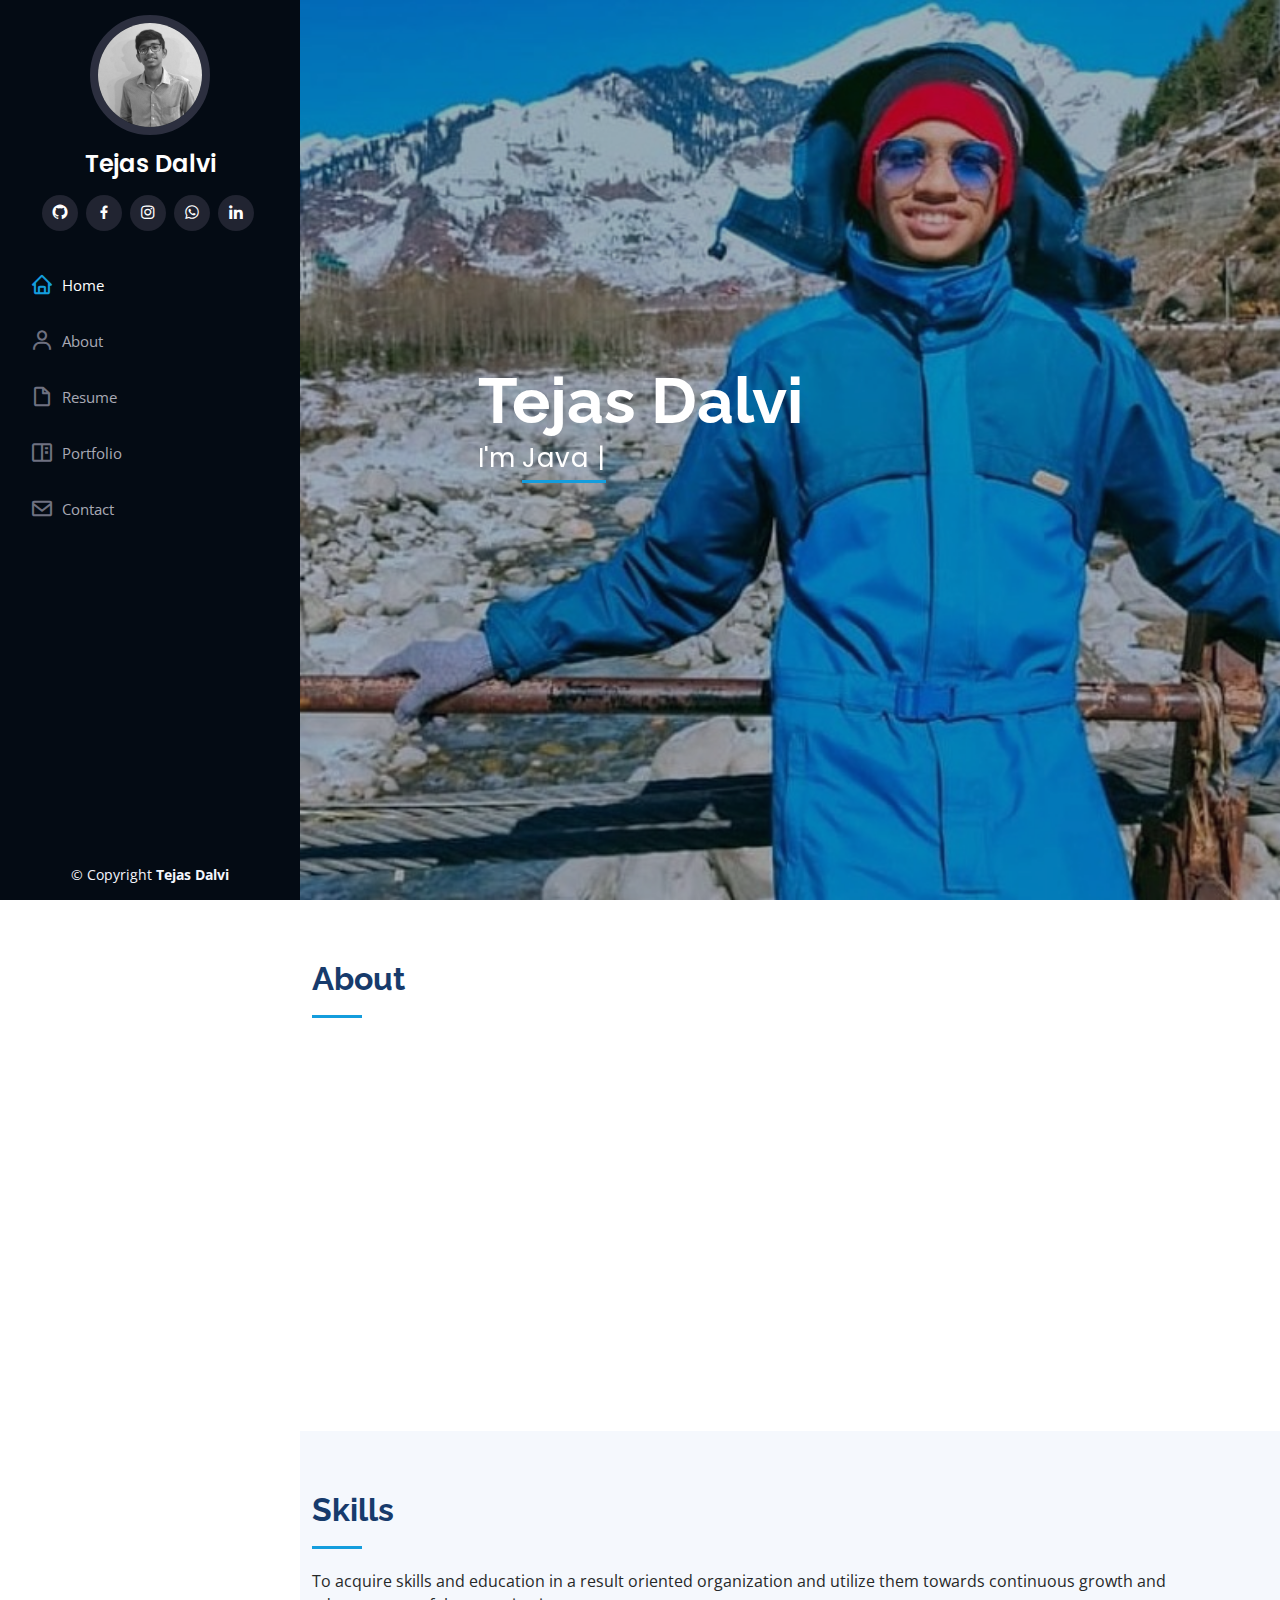
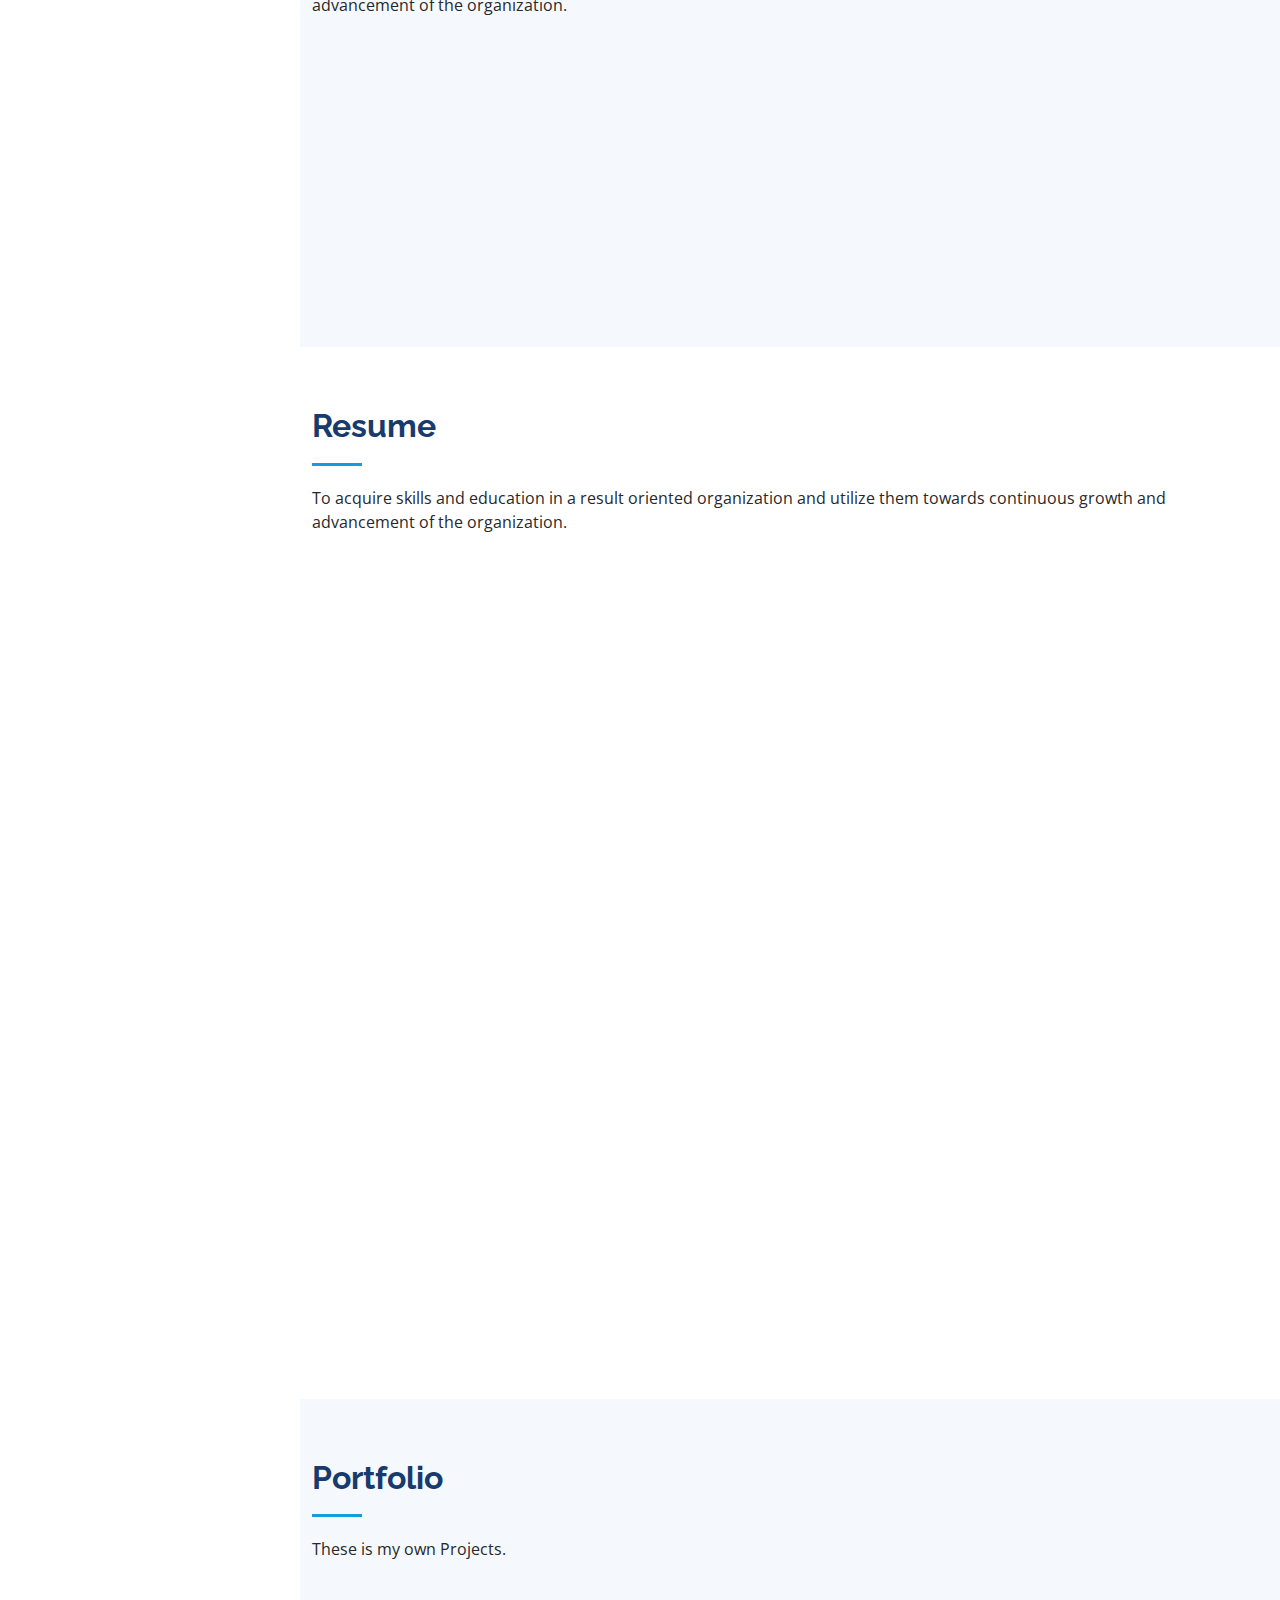
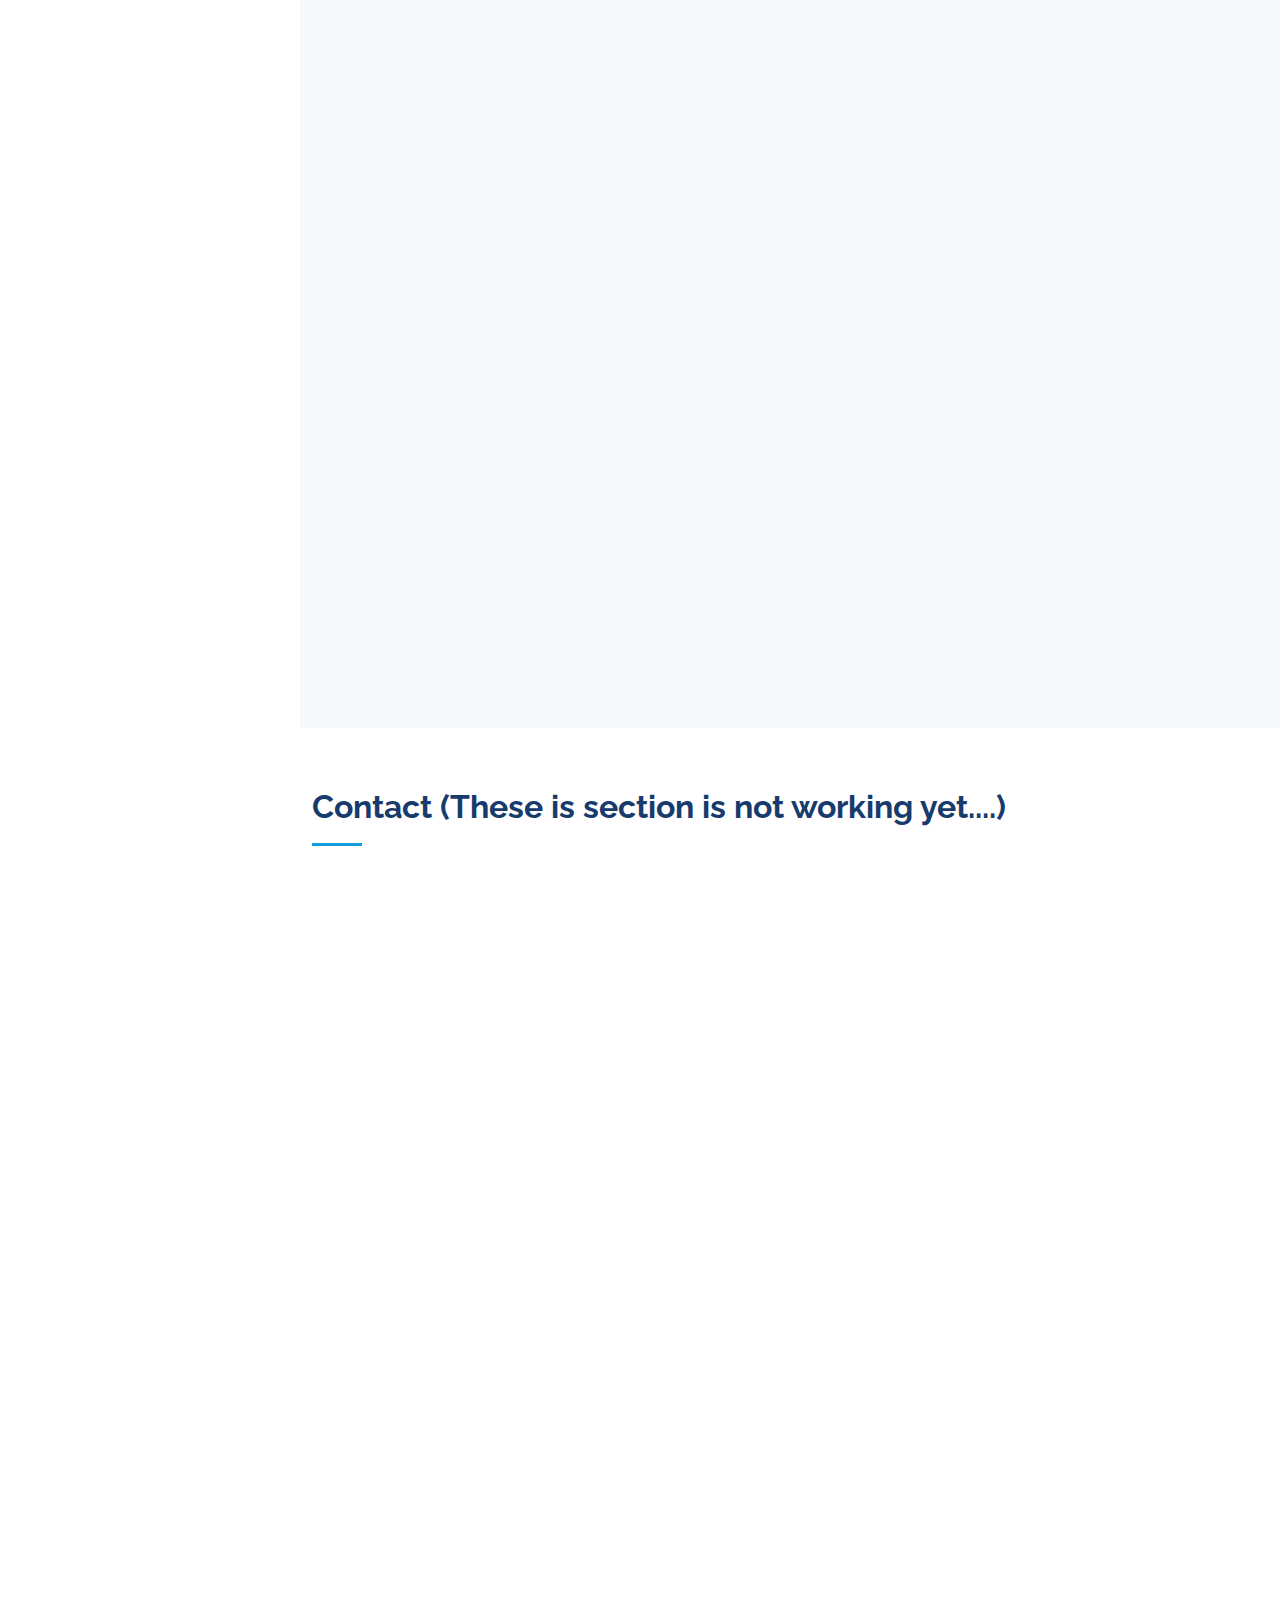
<file: index.html>
<!DOCTYPE html>
<html lang="en">

<head>
  <meta charset="utf-8">
  <meta content="width=device-width, initial-scale=1.0" name="viewport">

  <title>Tejas Dalvi </title>
  <meta content="" name="description">
  <meta content="" name="keywords">

  <!-- Favicons -->
  <link href="assets/img/favicon.png" rel="icon">
  <link href="assets/img/apple-touch-icon.png" rel="apple-touch-icon">

  <!-- Google Fonts -->
  <link href="https://fonts.googleapis.com/css?family=Open+Sans:300,300i,400,400i,600,600i,700,700i|Raleway:300,300i,400,400i,500,500i,600,600i,700,700i|Poppins:300,300i,400,400i,500,500i,600,600i,700,700i" rel="stylesheet">

  <!-- Vendor CSS Files -->
  <link href="assets/vendor/aos/aos.css" rel="stylesheet">
  <link href="assets/vendor/bootstrap/css/bootstrap.min.css" rel="stylesheet">
  <link href="assets/vendor/bootstrap-icons/bootstrap-icons.css" rel="stylesheet">
  <link href="assets/vendor/boxicons/css/boxicons.min.css" rel="stylesheet">
  <link href="assets/vendor/glightbox/css/glightbox.min.css" rel="stylesheet">
  <link href="assets/vendor/swiper/swiper-bundle.min.css" rel="stylesheet">

  <!-- Template Main CSS File -->
  <link href="assets/css/style.css" rel="stylesheet">

  <!-- =======================================================
  * Template Name: iPortfolio - v3.2.0
  * Template URL: https://bootstrapmade.com/iportfolio-bootstrap-portfolio-websites-template/
  * Author: BootstrapMade.com
  * License: https://bootstrapmade.com/license/
  ======================================================== -->
</head>

<body>

  <!-- ======= Mobile nav toggle button ======= -->
  <i class="bi bi-list mobile-nav-toggle d-xl-none"></i>

  <!-- ======= Header ======= -->
  <header id="header">
    <div class="d-flex flex-column">

      <div class="profile">
        <img src="assets/img/profile.jpg" alt="" class="img-fluid rounded-circle">
        <h1 class="text-light"><a href="index.html">Tejas Dalvi</a></h1>
        <div class="social-links mt-3 text-center">
          <a href="https://github.com/25tejas" class="githubr"><i class="bx bxl-github"></i></a>
          <a href="https://www.facebook.com/tejas.dalvi.3154/" target="_blank" class="facebook"><i class="bx bxl-facebook"></i></a>
          <a href="https://www.instagram.com/_tejas_dalvi__/" target="_blank" class="instagram"><i class="bx bxl-instagram"></i></a>
          <a href="https://wa.me/qr/4REV4KYFXTC3L1"  class="whatsapp"><i class="bx bxl-whatsapp"></i></a>
          <a href="https://www.linkedin.com/in/tejas--dalvi/" target="_blank" class="linkedin"><i class="bx bxl-linkedin"></i></a>
        </div>
      </div>

      <nav id="navbar" class="nav-menu navbar">
        <ul>
          <li><a href="#hero" class="nav-link scrollto active"><i class="bx bx-home"></i> <span>Home</span></a></li>
          <li><a href="#about" class="nav-link scrollto"><i class="bx bx-user"></i> <span>About</span></a></li>
          <li><a href="#resume" class="nav-link scrollto"><i class="bx bx-file-blank"></i> <span>Resume</span></a></li>
          <li><a href="#portfolio" class="nav-link scrollto"><i class="bx bx-book-content"></i> <span>Portfolio</span></a></li>
        <!-- <li><a href="#services" class="nav-link scrollto"><i class="bx bx-server"></i> <span>Services</span></a></li>-->
          <li><a href="#contact" class="nav-link scrollto"><i class="bx bx-envelope"></i> <span>Contact</span></a></li>
        </ul>
      </nav><!-- .nav-menu -->
    </div>
  </header><!-- End Header -->

  <!-- ======= Hero Section ======= -->
  <section id="hero" class="d-flex flex-column justify-content-center align-items-center">
    <div class="hero-container" data-aos="fade-in">
      <h1>Tejas Dalvi</h1>
      <p>I'm <span class="typed" data-typed-items=" Java Developer"></span></p>
    </div>
  </section><!-- End Hero -->

  <main id="main">

    <!-- ======= About Section ======= -->
    <section id="about" class="about">
      <div class="container">

        <div class="section-title">
          <h2>About</h2>
          <p></p>
        </div>

        <div class="row">
          <div class="col-lg-4" data-aos="fade-right">
            <img src="assets/img/profile.jpg" class="img-fluid" alt="">
          </div>
          <div class="col-lg-8 pt-4 pt-lg-0 content" data-aos="fade-left">
            <h3> Java Developer.</h3>
            <p class="fst-italic">
              To acquire skills and education in a result oriented organization and utilize them towards continuous growth and advancement of the organization.
            </p>
            <div class="row">
              <div class="col-lg-6">
                <ul>
                  <li><i class="bi bi-chevron-right"></i> <strong>Birthday:</strong> <span>25 Nov 2000</span></li>
                  <li><i class="bi bi-chevron-right"></i> <strong>Website:</strong> <span></span></li>
                  <li><i class="bi bi-chevron-right"></i> <strong>Phone:</strong> <span>+91 8080388053</span></li>
                  <li><i class="bi bi-chevron-right"></i> <strong>City:</strong> <span>Mumbai, India</span></li>
                </ul>
              </div>
              <div class="col-lg-6">
                <ul>
                  <li><i class="bi bi-chevron-right"></i> <strong>Age:</strong> <span>20</span></li>
                  <li><i class="bi bi-chevron-right"></i> <strong>Degree:</strong> <span>B.Sc.I.T</span></li>
                  <li><i class="bi bi-chevron-right"></i> <strong>Email:</strong> <span>25tejasdalvi@gmail.com</span></li>

                </ul>
              </div>
            </div>
            <p>
              <!--content-->
            </p>
          </div>
        </div>

      </div>
    </section><!-- End About Section -->

    <!-- ======= Facts Section ======= 
    <section id="facts" class="facts">
      <div class="container">

        <div class="section-title">
          <h2>Facts</h2>
          <p>Magnam dolores commodi suscipit. Necessitatibus eius consequatur ex aliquid fuga eum quidem. Sit sint consectetur velit. Quisquam quos quisquam cupiditate. Et nemo qui impedit suscipit alias ea. Quia fugiat sit in iste officiis commodi quidem hic quas.</p>
        </div>

        <div class="row no-gutters">

          <div class="col-lg-3 col-md-6 d-md-flex align-items-md-stretch" data-aos="fade-up">
            <div class="count-box">
              <i class="bi bi-emoji-smile"></i>
              <span data-purecounter-start="0" data-purecounter-end="232" data-purecounter-duration="1" class="purecounter"></span>
              <p><strong>Happy Clients</strong> consequuntur quae</p>
            </div>
          </div>

          <div class="col-lg-3 col-md-6 d-md-flex align-items-md-stretch" data-aos="fade-up" data-aos-delay="100">
            <div class="count-box">
              <i class="bi bi-journal-richtext"></i>
              <span data-purecounter-start="0" data-purecounter-end="521" data-purecounter-duration="1" class="purecounter"></span>
              <p><strong>Projects</strong> adipisci atque cum quia aut</p>
            </div>
          </div>

          <div class="col-lg-3 col-md-6 d-md-flex align-items-md-stretch" data-aos="fade-up" data-aos-delay="200">
            <div class="count-box">
              <i class="bi bi-headset"></i>
              <span data-purecounter-start="0" data-purecounter-end="1453" data-purecounter-duration="1" class="purecounter"></span>
              <p><strong>Hours Of Support</strong> aut commodi quaerat</p>
            </div>
          </div>

          <div class="col-lg-3 col-md-6 d-md-flex align-items-md-stretch" data-aos="fade-up" data-aos-delay="300">
            <div class="count-box">
              <i class="bi bi-people"></i>
              <span data-purecounter-start="0" data-purecounter-end="32" data-purecounter-duration="1" class="purecounter"></span>
              <p><strong>Hard Workers</strong> rerum asperiores dolor</p>
            </div>
          </div>

        </div>

      </div>
    </section><!-- End Facts Section -->

    <!-- ======= Skills Section ======= -->
    <section id="skills" class="skills section-bg">
      <div class="container">

        <div class="section-title">
          <h2>Skills</h2>
          <p>To acquire skills and education in a result oriented organization and utilize them towards continuous growth and advancement of the organization.</p>
        </div>

        <div class="row skills-content">

          <div class="col-lg-6" data-aos="fade-up">

            <div class="progress">
              <span class="skill">HTML <i class="val">90%</i></span>
              <div class="progress-bar-wrap">
                <div class="progress-bar" role="progressbar" aria-valuenow="90" aria-valuemin="0" aria-valuemax="100"></div>
              </div>
            </div>

            <div class="progress">
              <span class="skill">CSS <i class="val">60%</i></span>
              <div class="progress-bar-wrap">
                <div class="progress-bar" role="progressbar" aria-valuenow="60" aria-valuemin="0" aria-valuemax="100"></div>
              </div>
            </div>

            <div class="progress">
              <span class="skill">JavaScript <i class="val">60%</i></span>
              <div class="progress-bar-wrap">
                <div class="progress-bar" role="progressbar" aria-valuenow="60" aria-valuemin="0" aria-valuemax="100"></div>
              </div>
            </div>

			<div class="progress">
              <span class="skill">Android <i class="val">50%</i></span>
              <div class="progress-bar-wrap">
                <div class="progress-bar" role="progressbar" aria-valuenow="50" aria-valuemin="0" aria-valuemax="100"></div>
              </div>
            </div>
          </div>

          <div class="col-lg-6" data-aos="fade-up" data-aos-delay="100">

            <div class="progress">
              <span class="skill">Core Java<i class="val">75%</i></span>
              <div class="progress-bar-wrap">
                <div class="progress-bar" role="progressbar" aria-valuenow="75" aria-valuemin="0" aria-valuemax="100"></div>
              </div>
            </div>

            <div class="progress">
              <span class="skill">Advance Java<i class="val">90%</i></span>
              <div class="progress-bar-wrap">
                <div class="progress-bar" role="progressbar" aria-valuenow="90" aria-valuemin="0" aria-valuemax="100"></div>
              </div>
            </div>

            <div class="progress">
              <span class="skill">Spring MVC<i class="val">60%</i></span>
              <div class="progress-bar-wrap">
                <div class="progress-bar" role="progressbar" aria-valuenow="60" aria-valuemin="0" aria-valuemax="100"></div>
              </div>
            </div>

			<div class="progress">
              <span class="skill">Spring Boot <i class="val">65%</i></span>
              <div class="progress-bar-wrap">
                <div class="progress-bar" role="progressbar" aria-valuenow="65" aria-valuemin="0" aria-valuemax="100"></div>
              </div>
            </div>
          </div>

        </div>

      </div>
    </section><!-- End Skills Section -->

    <!-- ======= Resume Section ======= -->
    <section id="resume" class="resume">
      <div class="container">

        <div class="section-title">
          <h2>Resume</h2>
          <p>To acquire skills and education in a result oriented organization and utilize them towards continuous growth and advancement of the organization.</p>
        </div>

        <div class="row">
          <div class="col-lg-6" data-aos="fade-up">
            <h3 class="resume-title">Sumary</h3>
            <div class="resume-item pb-0">
              <h4>Tejas Rajendra Dalvi</h4>
              <p><em></em></p>
              <ul>
                <li>Dahisar(East) Mumbai-400068</li>
                <li>+91 8080388053</li>
                <li>25tejasdalvi@gmail.com</li>
              </ul>
            </div>

            <h3 class="resume-title">Education</h3>
             <div class="resume-item">
              <h4>gNIIT (Software Engineering)</h4>
              <h5>2019 - now</h5>
              <p><em>NIIT (Mumbai-vileparle) - Pursuing</em></p>
              
            </div>
            <div class="resume-item">
              <h4>Bachelor of Science in Information Techonolgy</h4>
              <h5>2018-2021</h5>
              <p><em>Mumbai University,India - pursuing</em></p>
             
            </div>
            <div class="resume-item">
              <h4>Higher Secondary School Certificate (HSC)</h4>
              <h5>2018</h5>
              <p><em>Maharshstra Board - 62.00%</em></p>
             
            </div>
            <div class="resume-item">
              <h4>Secondary School Certificate (SSC)</h4>
              <h5>2016</h5>
              <p><em>Maharshstra Board - 77.00%</em></p>
             
            </div>
           
          </div><!-- 
          <div class="col-lg-6" data-aos="fade-up" data-aos-delay="100">
            <h3 class="resume-title">Professional Experience</h3>
            <div class="resume-item">
              <h4>Senior graphic design specialist</h4>
              <h5>2019 - Present</h5>
              <p><em>Experion, New York, NY </em></p>
              <ul>
                <li>Lead in the design, development, and implementation of the graphic, layout, and production communication materials</li>
                <li>Delegate tasks to the 7 members of the design team and provide counsel on all aspects of the project. </li>
                <li>Supervise the assessment of all graphic materials in order to ensure quality and accuracy of the design</li>
                <li>Oversee the efficient use of production project budgets ranging from $2,000 - $25,000</li>
              </ul>
            </div>
            <div class="resume-item">
              <h4>Graphic design specialist</h4>
              <h5>2017 - 2018</h5>
              <p><em>Stepping Stone Advertising, New York, NY</em></p>
              <ul>
                <li>Developed numerous marketing programs (logos, brochures,infographics, presentations, and advertisements).</li>
                <li>Managed up to 5 projects or tasks at a given time while under pressure</li>
                <li>Recommended and consulted with clients on the most appropriate graphic design</li>
                <li>Created 4+ design presentations and proposals a month for clients and account managers</li>
              </ul>
            </div>
          </div>-->
        </div>

      </div>
    </section><!-- End Resume Section -->

    <!-- ======= Portfolio Section ======= -->
    <section id="portfolio" class="portfolio section-bg">
      <div class="container">

        <div class="section-title">
          <h2>Portfolio</h2>
          <p>These is my own Projects.</p>
        </div>

        <div class="row" data-aos="fade-up">
          <div class="col-lg-12 d-flex justify-content-center">
            <ul id="portfolio-flters">
              <li data-filter="*" class="filter-active">All</li>
              <li data-filter=".filter-app">App</li>
              
              <li data-filter=".filter-web">Web</li>
            </ul>
          </div>
        </div>

        <div class="row portfolio-container" data-aos="fade-up" data-aos-delay="100">

          <div class="col-lg-4 col-md-6 portfolio-item filter-web">
            <div class="portfolio-wrap">
              <img src="assets/img/portfolio/1.png" class="img-fluid" alt="">
              <div class="portfolio-links">
                <a href="assets/img/portfolio/1.png" data-gallery="portfolioGallery" class="portfolio-lightbox" title="App 1"><i class="bx bx-plus"></i></a>
                <a href="portfolio-details.html" title="More Details"><i class="bx bx-link"></i></a>
              </div>
            </div>
          </div>

          <div class="col-lg-4 col-md-6 portfolio-item filter-web">
            <div class="portfolio-wrap">
              <img src="assets/img/portfolio/2.png" class="img-fluid" alt="">
              <div class="portfolio-links">
                <a href="assets/img/portfolio/2.png" data-gallery="portfolioGallery" class="portfolio-lightbox" title="Web 3"><i class="bx bx-plus"></i></a>
                <a href="portfolio-details.html" title="More Details"><i class="bx bx-link"></i></a>
              </div>
            </div>
          </div>

          <div class="col-lg-4 col-md-6 portfolio-item filter-web">
            <div class="portfolio-wrap">
              <img src="assets/img/portfolio/3.png" class="img-fluid" alt="">
              <div class="portfolio-links">
                <a href="assets/img/portfolio/3.png" data-gallery="portfolioGallery" class="portfolio-lightbox" title="App 2"><i class="bx bx-plus"></i></a>
                <a href="portfolio-details.html" title="More Details"><i class="bx bx-link"></i></a>
              </div>
            </div>
          </div>

          <div class="col-lg-4 col-md-6 portfolio-item filter-web">
            <div class="portfolio-wrap">
              <img src="assets/img/portfolio/4.png" class="img-fluid" alt="">
              <div class="portfolio-links">
                <a href="assets/img/portfolio/4.png" data-gallery="portfolioGallery" class="portfolio-lightbox" title="Card 2"><i class="bx bx-plus"></i></a>
                <a href="portfolio-details.html" title="More Details"><i class="bx bx-link"></i></a>
              </div>
            </div>
          </div>

          <div class="col-lg-4 col-md-6 portfolio-item filter-web">
            <div class="portfolio-wrap">
              <img src="assets/img/portfolio/5.png" class="img-fluid" alt="">
              <div class="portfolio-links">
                <a href="assets/img/portfolio/5.png" data-gallery="portfolioGallery" class="portfolio-lightbox" title="Web 2"><i class="bx bx-plus"></i></a>
                <a href="portfolio-details.html" title="More Details"><i class="bx bx-link"></i></a>
              </div>
            </div>
          </div>

          <div class="col-lg-4 col-md-6 portfolio-item filter-web">
            <div class="portfolio-wrap">
              <img src="assets/img/portfolio/6.png" class="img-fluid" alt="">
              <div class="portfolio-links">
                <a href="assets/img/portfolio/6.png" data-gallery="portfolioGallery" class="portfolio-lightbox" title="App 3"><i class="bx bx-plus"></i></a>
                <a href="portfolio-details.html" title="More Details"><i class="bx bx-link"></i></a>
              </div>
            </div>
          </div>

          <div class="col-lg-4 col-md-6 portfolio-item filter-web">
            <div class="portfolio-wrap">
              <img src="assets/img/portfolio/7.png" class="img-fluid" alt="">
              <div class="portfolio-links">
                <a href="assets/img/portfolio/7.png" data-gallery="portfolioGallery" class="portfolio-lightbox" title="Card 1"><i class="bx bx-plus"></i></a>
                <a href="portfolio-details.html" title="More Details"><i class="bx bx-link"></i></a>
              </div>
            </div>
          </div>

          <div class="col-lg-4 col-md-6 portfolio-item filter-web">
            <div class="portfolio-wrap">
              <img src="assets/img/portfolio/8.png" class="img-fluid" alt="">
              <div class="portfolio-links">
                <a href="assets/img/portfolio/8.png" data-gallery="portfolioGallery" class="portfolio-lightbox" title="Card 3"><i class="bx bx-plus"></i></a>
                <a href="portfolio-details.html" title="More Details"><i class="bx bx-link"></i></a>
              </div>
            </div>
          </div>

          <div class="col-lg-4 col-md-6 portfolio-item filter-web">
            <div class="portfolio-wrap">
              <img src="assets/img/portfolio/9.png" class="img-fluid" alt="">
              <div class="portfolio-links">
                <a href="assets/img/portfolio/9.png" data-gallery="portfolioGallery" class="portfolio-lightbox" title="Web 3"><i class="bx bx-plus"></i></a>
                <a href="portfolio-details.html" title="More Details"><i class="bx bx-link"></i></a>
              </div>
            </div>
          </div>

        </div>

      </div>
    </section><!-- End Portfolio Section -->

    <!-- ======= Services Section ======= 
    <section id="services" class="services">
      <div class="container">

        <div class="section-title">
          <h2>Services</h2>
          <p>Magnam dolores commodi suscipit. Necessitatibus eius consequatur ex aliquid fuga eum quidem. Sit sint consectetur velit. Quisquam quos quisquam cupiditate. Et nemo qui impedit suscipit alias ea. Quia fugiat sit in iste officiis commodi quidem hic quas.</p>
        </div>

        <div class="row">
          <div class="col-lg-4 col-md-6 icon-box" data-aos="fade-up">
            <div class="icon"><i class="bi bi-briefcase"></i></div>
            <h4 class="title"><a href="">Lorem Ipsum</a></h4>
            <p class="description">Voluptatum deleniti atque corrupti quos dolores et quas molestias excepturi sint occaecati cupiditate non provident</p>
          </div>
          <div class="col-lg-4 col-md-6 icon-box" data-aos="fade-up" data-aos-delay="100">
            <div class="icon"><i class="bi bi-card-checklist"></i></div>
            <h4 class="title"><a href="">Dolor Sitema</a></h4>
            <p class="description">Minim veniam, quis nostrud exercitation ullamco laboris nisi ut aliquip ex ea commodo consequat tarad limino ata</p>
          </div>
          <div class="col-lg-4 col-md-6 icon-box" data-aos="fade-up" data-aos-delay="200">
            <div class="icon"><i class="bi bi-bar-chart"></i></div>
            <h4 class="title"><a href="">Sed ut perspiciatis</a></h4>
            <p class="description">Duis aute irure dolor in reprehenderit in voluptate velit esse cillum dolore eu fugiat nulla pariatur</p>
          </div>
          <div class="col-lg-4 col-md-6 icon-box" data-aos="fade-up" data-aos-delay="300">
            <div class="icon"><i class="bi bi-binoculars"></i></div>
            <h4 class="title"><a href="">Magni Dolores</a></h4>
            <p class="description">Excepteur sint occaecat cupidatat non proident, sunt in culpa qui officia deserunt mollit anim id est laborum</p>
          </div>
          <div class="col-lg-4 col-md-6 icon-box" data-aos="fade-up" data-aos-delay="400">
            <div class="icon"><i class="bi bi-brightness-high"></i></div>
            <h4 class="title"><a href="">Nemo Enim</a></h4>
            <p class="description">At vero eos et accusamus et iusto odio dignissimos ducimus qui blanditiis praesentium voluptatum deleniti atque</p>
          </div>
          <div class="col-lg-4 col-md-6 icon-box" data-aos="fade-up" data-aos-delay="500">
            <div class="icon"><i class="bi bi-calendar4-week"></i></div>
            <h4 class="title"><a href="">Eiusmod Tempor</a></h4>
            <p class="description">Et harum quidem rerum facilis est et expedita distinctio. Nam libero tempore, cum soluta nobis est eligendi</p>
          </div>
        </div>

      </div>
    </section><!-- End Services Section -->

    <!-- ======= Testimonials Section ======= 
    <section id="testimonials" class="testimonials section-bg">
      <div class="container">

        <div class="section-title">
          <h2>Testimonials</h2>
          <p>Magnam dolores commodi suscipit. Necessitatibus eius consequatur ex aliquid fuga eum quidem. Sit sint consectetur velit. Quisquam quos quisquam cupiditate. Et nemo qui impedit suscipit alias ea. Quia fugiat sit in iste officiis commodi quidem hic quas.</p>
        </div>

        <div class="testimonials-slider swiper-container" data-aos="fade-up" data-aos-delay="100">
          <div class="swiper-wrapper">

            <div class="swiper-slide">
              <div class="testimonial-item" data-aos="fade-up">
                <p>
                  <i class="bx bxs-quote-alt-left quote-icon-left"></i>
                  Proin iaculis purus consequat sem cure digni ssim donec porttitora entum suscipit rhoncus. Accusantium quam, ultricies eget id, aliquam eget nibh et. Maecen aliquam, risus at semper.
                  <i class="bx bxs-quote-alt-right quote-icon-right"></i>
                </p>
                <img src="assets/img/testimonials/testimonials-1.jpg" class="testimonial-img" alt="">
                <h3>Saul Goodman</h3>
                <h4>Ceo &amp; Founder</h4>
              </div>
            </div>

            <div class="swiper-slide">
              <div class="testimonial-item" data-aos="fade-up" data-aos-delay="100">
                <p>
                  <i class="bx bxs-quote-alt-left quote-icon-left"></i>
                  Export tempor illum tamen malis malis eram quae irure esse labore quem cillum quid cillum eram malis quorum velit fore eram velit sunt aliqua noster fugiat irure amet legam anim culpa.
                  <i class="bx bxs-quote-alt-right quote-icon-right"></i>
                </p>
                <img src="assets/img/testimonials/testimonials-2.jpg" class="testimonial-img" alt="">
                <h3>Sara Wilsson</h3>
                <h4>Designer</h4>
              </div>
            </div>

            <div class="swiper-slide">
              <div class="testimonial-item" data-aos="fade-up" data-aos-delay="200">
                <p>
                  <i class="bx bxs-quote-alt-left quote-icon-left"></i>
                  Enim nisi quem export duis labore cillum quae magna enim sint quorum nulla quem veniam duis minim tempor labore quem eram duis noster aute amet eram fore quis sint minim.
                  <i class="bx bxs-quote-alt-right quote-icon-right"></i>
                </p>
                <img src="assets/img/testimonials/testimonials-3.jpg" class="testimonial-img" alt="">
                <h3>Jena Karlis</h3>
                <h4>Store Owner</h4>
              </div>
            </div>

            <div class="swiper-slide">
              <div class="testimonial-item" data-aos="fade-up" data-aos-delay="300">
                <p>
                  <i class="bx bxs-quote-alt-left quote-icon-left"></i>
                  Fugiat enim eram quae cillum dolore dolor amet nulla culpa multos export minim fugiat minim velit minim dolor enim duis veniam ipsum anim magna sunt elit fore quem dolore labore illum veniam.
                  <i class="bx bxs-quote-alt-right quote-icon-right"></i>
                </p>
                <img src="assets/img/testimonials/testimonials-4.jpg" class="testimonial-img" alt="">
                <h3>Matt Brandon</h3>
                <h4>Freelancer</h4>
              </div>
            </div>

            <div class="swiper-slide">
              <div class="testimonial-item" data-aos="fade-up" data-aos-delay="400">
                <p>
                  <i class="bx bxs-quote-alt-left quote-icon-left"></i>
                  Quis quorum aliqua sint quem legam fore sunt eram irure aliqua veniam tempor noster veniam enim culpa labore duis sunt culpa nulla illum cillum fugiat legam esse veniam culpa fore nisi cillum quid.
                  <i class="bx bxs-quote-alt-right quote-icon-right"></i>
                </p>
                <img src="assets/img/testimonials/testimonials-5.jpg" class="testimonial-img" alt="">
                <h3>John Larson</h3>
                <h4>Entrepreneur</h4>
              </div>
            </div>-->

          </div>
          <div class="swiper-pagination"></div>
        </div>

      </div>
    </section><!-- End Testimonials Section -->

    <!-- ======= Contact Section ======= -->
    <section id="contact" class="contact">
      <div class="container">

        <div class="section-title">
          <h2>Contact (These is section is not working yet....)</h2>
         
        </div>

        <div class="row" data-aos="fade-in">

          <div class="col-lg-5 d-flex align-items-stretch">
            <div class="info">
              <div class="address">
                <i class="bi bi-geo-alt"></i>
                <h4>Location:</h4>
                <p>Dahisar(East) Mumbai-400068</p>
              </div>

              <div class="email">
                <i class="bi bi-envelope"></i>
                <h4>Email:</h4>
                <p>25tejasdalvi@gmail.com</p>
              </div>

              <div class="phone">
                <i class="bi bi-phone"></i>
                <h4>Call:</h4>
                <p>+91 8080388053</p>
              </div>

              <iframe src="https://www.google.com/maps/embed?pb=!1m14!1m8!1m3!1d12097.433213460943!2d-74.0062269!3d40.7101282!3m2!1i1024!2i768!4f13.1!3m3!1m2!1s0x0%3A0xb89d1fe6bc499443!2sDowntown+Conference+Center!5e0!3m2!1smk!2sbg!4v1539943755621" frameborder="0" style="border:0; width: 100%; height: 290px;" allowfullscreen></iframe>
            </div>

          </div>

          <div class="col-lg-7 mt-5 mt-lg-0 d-flex align-items-stretch">
            <form action="forms/contact.php" method="post" role="form" class="php-email-form">
              <div class="row">
                <div class="form-group col-md-6">
                  <label for="name">Your Name</label>
                  <input type="text" name="name" class="form-control" id="name" required>
                </div>
                <div class="form-group col-md-6">
                  <label for="name">Your Email</label>
                  <input type="email" class="form-control" name="email" id="email" required>
                </div>
              </div>
              <div class="form-group">
                <label for="name">Subject</label>
                <input type="text" class="form-control" name="subject" id="subject" required>
              </div>
              <div class="form-group">
                <label for="name">Message</label>
                <textarea class="form-control" name="message" rows="10" required></textarea>
              </div>
              <div class="my-3">
                <div class="loading">Loading</div>
                <div class="error-message"></div>
                <div class="sent-message">Your message has been sent. Thank you!</div>
              </div>
              <div class="text-center"><button type="submit">Send Message</button></div>
            </form>
          </div>

        </div>

      </div>
    </section><!-- End Contact Section -->

  </main><!-- End #main -->

  <!-- ======= Footer ======= -->
  <footer id="footer">
    <div class="container">
      <div class="copyright">
        &copy; Copyright <strong><span>Tejas Dalvi</span></strong>
      </div>
     
    </div>
  </footer><!-- End  Footer -->

  <a href="#" class="back-to-top d-flex align-items-center justify-content-center"><i class="bi bi-arrow-up-short"></i></a>

  <!-- Vendor JS Files -->
  <script src="assets/vendor/aos/aos.js"></script>
  <script src="assets/vendor/bootstrap/js/bootstrap.bundle.min.js"></script>
  <script src="assets/vendor/glightbox/js/glightbox.min.js"></script>
  <script src="assets/vendor/isotope-layout/isotope.pkgd.min.js"></script>
  <script src="assets/vendor/php-email-form/validate.js"></script>
  <script src="assets/vendor/purecounter/purecounter.js"></script>
  <script src="assets/vendor/swiper/swiper-bundle.min.js"></script>
  <script src="assets/vendor/typed.js/typed.min.js"></script>
  <script src="assets/vendor/waypoints/noframework.waypoints.js"></script>

  <!-- Template Main JS File -->
  <script src="assets/js/main.js"></script>

</body>

</html>
</file>
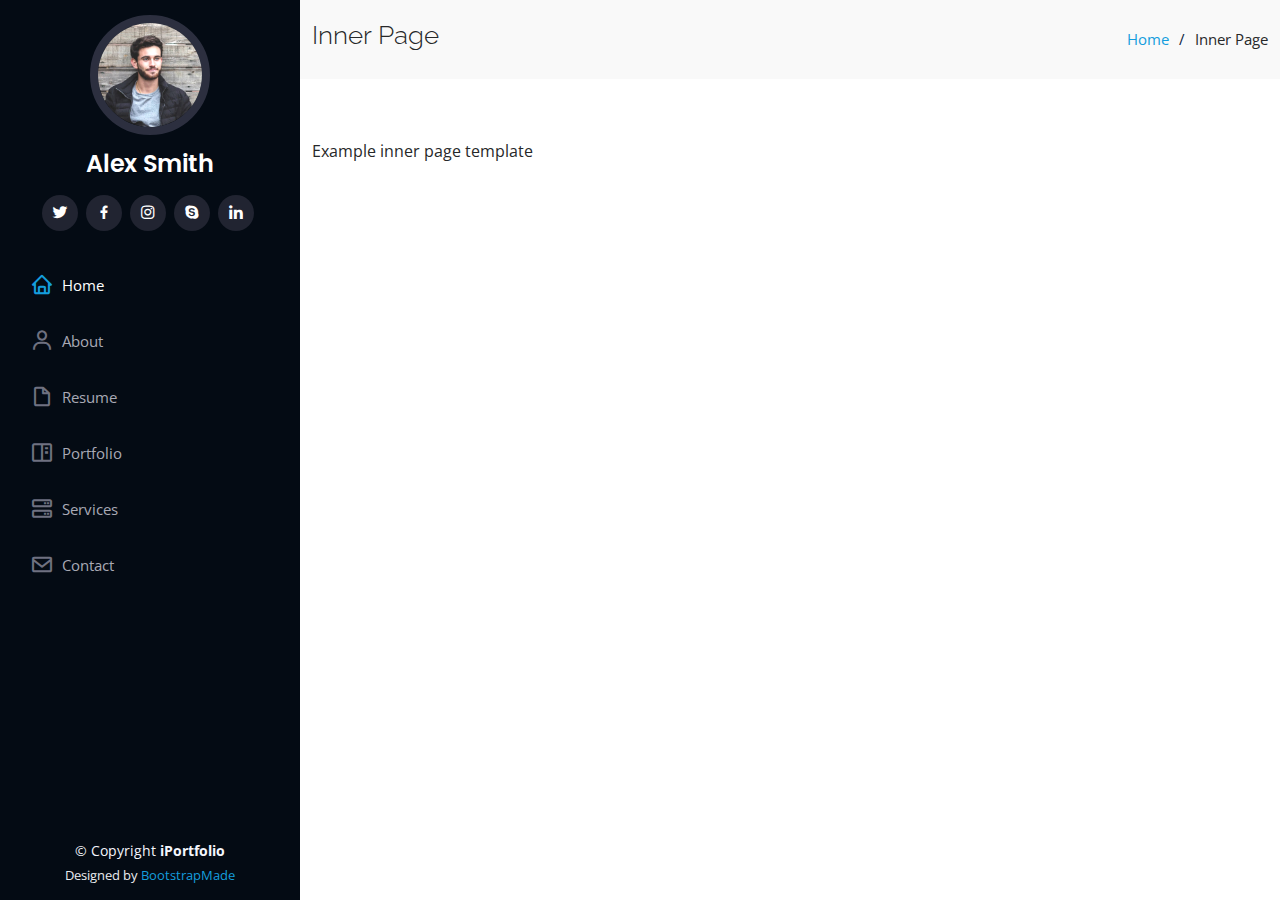
<file: inner-page.html>
<!DOCTYPE html>
<html lang="en">

<head>
  <meta charset="utf-8">
  <meta content="width=device-width, initial-scale=1.0" name="viewport">

  <title>Inner Page - iPortfolio Bootstrap Template</title>
  <meta content="" name="description">
  <meta content="" name="keywords">

  <!-- Favicons -->
  <link href="assets/img/favicon.png" rel="icon">
  <link href="assets/img/apple-touch-icon.png" rel="apple-touch-icon">

  <!-- Google Fonts -->
  <link href="https://fonts.googleapis.com/css?family=Open+Sans:300,300i,400,400i,600,600i,700,700i|Raleway:300,300i,400,400i,500,500i,600,600i,700,700i|Poppins:300,300i,400,400i,500,500i,600,600i,700,700i" rel="stylesheet">

  <!-- Vendor CSS Files -->
  <link href="assets/vendor/aos/aos.css" rel="stylesheet">
  <link href="assets/vendor/bootstrap/css/bootstrap.min.css" rel="stylesheet">
  <link href="assets/vendor/bootstrap-icons/bootstrap-icons.css" rel="stylesheet">
  <link href="assets/vendor/boxicons/css/boxicons.min.css" rel="stylesheet">
  <link href="assets/vendor/glightbox/css/glightbox.min.css" rel="stylesheet">
  <link href="assets/vendor/swiper/swiper-bundle.min.css" rel="stylesheet">

  <!-- Template Main CSS File -->
  <link href="assets/css/style.css" rel="stylesheet">

  <!-- =======================================================
  * Template Name: iPortfolio - v3.2.0
  * Template URL: https://bootstrapmade.com/iportfolio-bootstrap-portfolio-websites-template/
  * Author: BootstrapMade.com
  * License: https://bootstrapmade.com/license/
  ======================================================== -->
</head>

<body>

  <!-- ======= Mobile nav toggle button ======= -->
  <i class="bi bi-list mobile-nav-toggle d-xl-none"></i>

  <!-- ======= Header ======= -->
  <header id="header">
    <div class="d-flex flex-column">

      <div class="profile">
        <img src="assets/img/profile-img.jpg" alt="" class="img-fluid rounded-circle">
        <h1 class="text-light"><a href="index.html">Alex Smith</a></h1>
        <div class="social-links mt-3 text-center">
          <a href="#" class="twitter"><i class="bx bxl-twitter"></i></a>
          <a href="#" class="facebook"><i class="bx bxl-facebook"></i></a>
          <a href="#" class="instagram"><i class="bx bxl-instagram"></i></a>
          <a href="#" class="google-plus"><i class="bx bxl-skype"></i></a>
          <a href="#" class="linkedin"><i class="bx bxl-linkedin"></i></a>
        </div>
      </div>

      <nav id="navbar" class="nav-menu navbar">
        <ul>
          <li><a href="#hero" class="nav-link scrollto active"><i class="bx bx-home"></i> <span>Home</span></a></li>
          <li><a href="#about" class="nav-link scrollto"><i class="bx bx-user"></i> <span>About</span></a></li>
          <li><a href="#resume" class="nav-link scrollto"><i class="bx bx-file-blank"></i> <span>Resume</span></a></li>
          <li><a href="#portfolio" class="nav-link scrollto"><i class="bx bx-book-content"></i> <span>Portfolio</span></a></li>
          <li><a href="#services" class="nav-link scrollto"><i class="bx bx-server"></i> <span>Services</span></a></li>
          <li><a href="#contact" class="nav-link scrollto"><i class="bx bx-envelope"></i> <span>Contact</span></a></li>
        </ul>
      </nav><!-- .nav-menu -->
    </div>
  </header><!-- End Header -->

  <main id="main">

    <!-- ======= Breadcrumbs ======= -->
    <section class="breadcrumbs">
      <div class="container">

        <div class="d-flex justify-content-between align-items-center">
          <h2>Inner Page</h2>
          <ol>
            <li><a href="index.html">Home</a></li>
            <li>Inner Page</li>
          </ol>
        </div>

      </div>
    </section><!-- End Breadcrumbs -->

    <section class="inner-page">
      <div class="container">
        <p>
          Example inner page template
        </p>
      </div>
    </section>

  </main><!-- End #main -->

  <!-- ======= Footer ======= -->
  <footer id="footer">
    <div class="container">
      <div class="copyright">
        &copy; Copyright <strong><span>iPortfolio</span></strong>
      </div>
      <div class="credits">
        <!-- All the links in the footer should remain intact. -->
        <!-- You can delete the links only if you purchased the pro version. -->
        <!-- Licensing information: https://bootstrapmade.com/license/ -->
        <!-- Purchase the pro version with working PHP/AJAX contact form: https://bootstrapmade.com/iportfolio-bootstrap-portfolio-websites-template/ -->
        Designed by <a href="https://bootstrapmade.com/">BootstrapMade</a>
      </div>
    </div>
  </footer><!-- End  Footer -->

  <a href="#" class="back-to-top d-flex align-items-center justify-content-center"><i class="bi bi-arrow-up-short"></i></a>

  <!-- Vendor JS Files -->
  <script src="assets/vendor/aos/aos.js"></script>
  <script src="assets/vendor/bootstrap/js/bootstrap.bundle.min.js"></script>
  <script src="assets/vendor/glightbox/js/glightbox.min.js"></script>
  <script src="assets/vendor/isotope-layout/isotope.pkgd.min.js"></script>
  <script src="assets/vendor/php-email-form/validate.js"></script>
  <script src="assets/vendor/purecounter/purecounter.js"></script>
  <script src="assets/vendor/swiper/swiper-bundle.min.js"></script>
  <script src="assets/vendor/typed.js/typed.min.js"></script>
  <script src="assets/vendor/waypoints/noframework.waypoints.js"></script>

  <!-- Template Main JS File -->
  <script src="assets/js/main.js"></script>

</body>

</html>
</file>
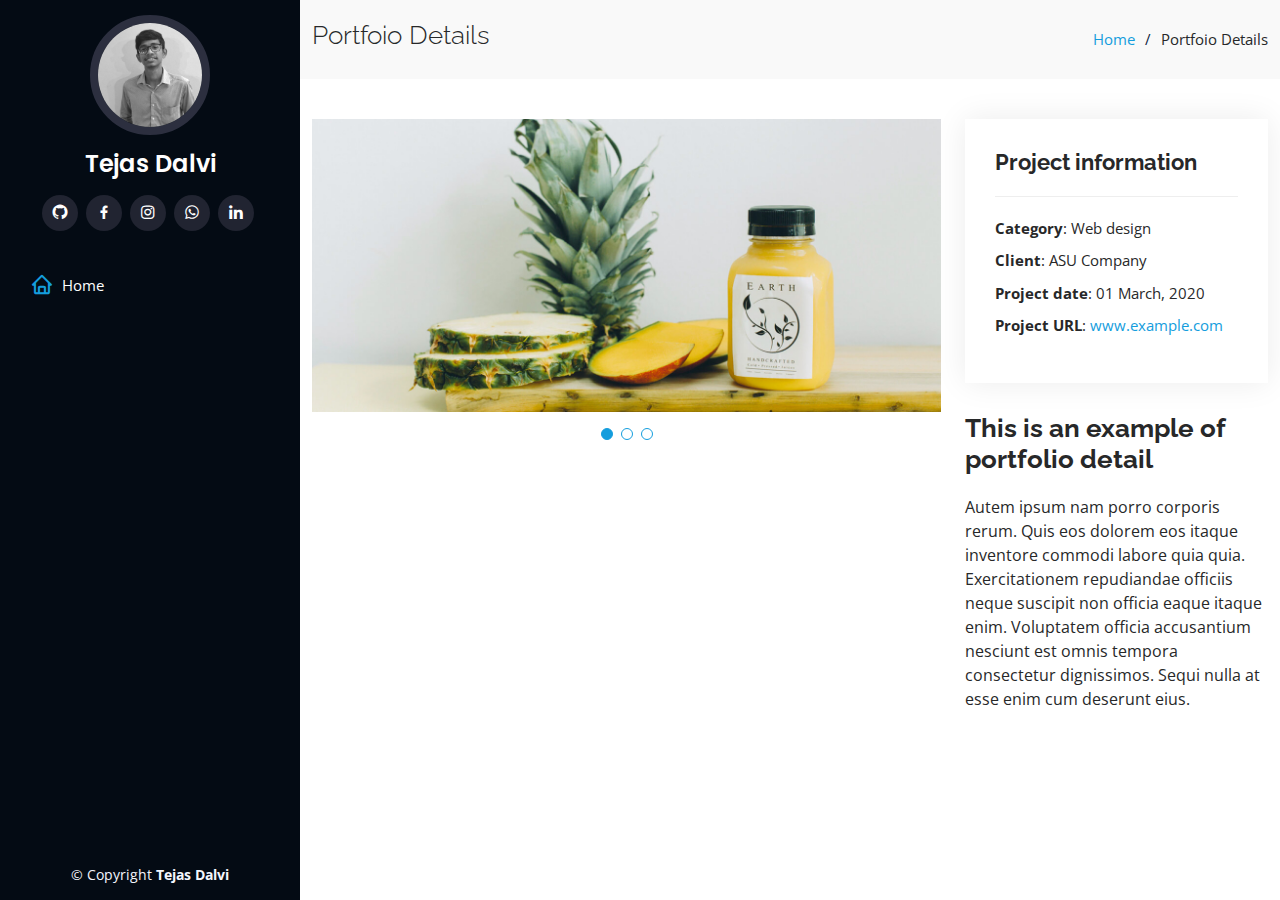
<file: portfolio-details.html>
<!DOCTYPE html>
<html lang="en">

<head>
  <meta charset="utf-8">
  <meta content="width=device-width, initial-scale=1.0" name="viewport">

  <title>Portfolio Details - iPortfolio Bootstrap Template</title>
  <meta content="" name="description">
  <meta content="" name="keywords">

  <!-- Favicons -->
  <link href="assets/img/favicon.png" rel="icon">
  <link href="assets/img/apple-touch-icon.png" rel="apple-touch-icon">

  <!-- Google Fonts -->
  <link href="https://fonts.googleapis.com/css?family=Open+Sans:300,300i,400,400i,600,600i,700,700i|Raleway:300,300i,400,400i,500,500i,600,600i,700,700i|Poppins:300,300i,400,400i,500,500i,600,600i,700,700i" rel="stylesheet">

  <!-- Vendor CSS Files -->
  <link href="assets/vendor/aos/aos.css" rel="stylesheet">
  <link href="assets/vendor/bootstrap/css/bootstrap.min.css" rel="stylesheet">
  <link href="assets/vendor/bootstrap-icons/bootstrap-icons.css" rel="stylesheet">
  <link href="assets/vendor/boxicons/css/boxicons.min.css" rel="stylesheet">
  <link href="assets/vendor/glightbox/css/glightbox.min.css" rel="stylesheet">
  <link href="assets/vendor/swiper/swiper-bundle.min.css" rel="stylesheet">

  <!-- Template Main CSS File -->
  <link href="assets/css/style.css" rel="stylesheet">

  <!-- =======================================================
  * Template Name: iPortfolio - v3.2.0
  * Template URL: https://bootstrapmade.com/iportfolio-bootstrap-portfolio-websites-template/
  * Author: BootstrapMade.com
  * License: https://bootstrapmade.com/license/
  ======================================================== -->
</head>

<body>

  <!-- ======= Mobile nav toggle button ======= -->
  <i class="bi bi-list mobile-nav-toggle d-xl-none"></i>

  <!-- ======= Header ======= -->
  <header id="header">
    <div class="d-flex flex-column">

      <div class="profile">
        <img src="assets/img/profile.jpg" alt="" class="img-fluid rounded-circle">
        <h1 class="text-light"><a href="index.html">Tejas Dalvi</a></h1>
        <div class="social-links mt-3 text-center">
          <a href="https://github.com/25tejas" class="githubr"><i class="bx bxl-github"></i></a>
          <a href="https://www.facebook.com/tejas.dalvi.3154/" target="_blank" class="facebook"><i class="bx bxl-facebook"></i></a>
          <a href="https://www.instagram.com/_tejas_dalvi__/" target="_blank" class="instagram"><i class="bx bxl-instagram"></i></a>
          <a href="https://wa.me/qr/4REV4KYFXTC3L1"  class="whatsapp"><i class="bx bxl-whatsapp"></i></a>
          <a href="https://www.linkedin.com/in/tejas--dalvi/" target="_blank" class="linkedin"><i class="bx bxl-linkedin"></i></a>
        </div>
      </div>

      <nav id="navbar" class="nav-menu navbar">
        <ul>
          <li><a href="index.html" class="nav-link scrollto active"><i class="bx bx-home"></i> <span>Home</span></a></li>
          
        </ul>
      </nav><!-- .nav-menu -->
    </div>
  </header><!-- End Header -->

  <main id="main">

    <!-- ======= Breadcrumbs ======= -->
    <section id="breadcrumbs" class="breadcrumbs">
      <div class="container">

        <div class="d-flex justify-content-between align-items-center">
          <h2>Portfoio Details</h2>
          <ol>
            <li><a href="index.html">Home</a></li>
            <li>Portfoio Details</li>
          </ol>
        </div>

      </div>
    </section><!-- End Breadcrumbs -->

    <!-- ======= Portfolio Details Section ======= -->
    <section id="portfolio-details" class="portfolio-details">
      <div class="container">

        <div class="row gy-4">

          <div class="col-lg-8">
            <div class="portfolio-details-slider swiper-container">
              <div class="swiper-wrapper align-items-center">

                <div class="swiper-slide">
                  <img src="assets/img/portfolio/portfolio-details-1.jpg" alt="">
                </div>

                <div class="swiper-slide">
                  <img src="assets/img/portfolio/portfolio-details-2.jpg" alt="">
                </div>

                <div class="swiper-slide">
                  <img src="assets/img/portfolio/portfolio-details-3.jpg" alt="">
                </div>

              </div>
              <div class="swiper-pagination"></div>
            </div>
          </div>

          <div class="col-lg-4">
            <div class="portfolio-info">
              <h3>Project information</h3>
              <ul>
                <li><strong>Category</strong>: Web design</li>
                <li><strong>Client</strong>: ASU Company</li>
                <li><strong>Project date</strong>: 01 March, 2020</li>
                <li><strong>Project URL</strong>: <a href="#">www.example.com</a></li>
              </ul>
            </div>
            <div class="portfolio-description">
              <h2>This is an example of portfolio detail</h2>
              <p>
                Autem ipsum nam porro corporis rerum. Quis eos dolorem eos itaque inventore commodi labore quia quia. Exercitationem repudiandae officiis neque suscipit non officia eaque itaque enim. Voluptatem officia accusantium nesciunt est omnis tempora consectetur dignissimos. Sequi nulla at esse enim cum deserunt eius.
              </p>
            </div>
          </div>

        </div>

      </div>
    </section><!-- End Portfolio Details Section -->

  </main><!-- End #main -->

  <!-- ======= Footer ======= -->
  <footer id="footer">
    <div class="container">
      <div class="copyright">
        &copy; Copyright <strong><span>Tejas Dalvi</span></strong>
      </div>
      
    </div>
  </footer><!-- End  Footer -->

  <a href="#" class="back-to-top d-flex align-items-center justify-content-center"><i class="bi bi-arrow-up-short"></i></a>

  <!-- Vendor JS Files -->
  <script src="assets/vendor/aos/aos.js"></script>
  <script src="assets/vendor/bootstrap/js/bootstrap.bundle.min.js"></script>
  <script src="assets/vendor/glightbox/js/glightbox.min.js"></script>
  <script src="assets/vendor/isotope-layout/isotope.pkgd.min.js"></script>
  <script src="assets/vendor/php-email-form/validate.js"></script>
  <script src="assets/vendor/purecounter/purecounter.js"></script>
  <script src="assets/vendor/swiper/swiper-bundle.min.js"></script>
  <script src="assets/vendor/typed.js/typed.min.js"></script>
  <script src="assets/vendor/waypoints/noframework.waypoints.js"></script>

  <!-- Template Main JS File -->
  <script src="assets/js/main.js"></script>

</body>

</html>
</file>
<file: assets/css/style.css>
/**
* Template Name: iPortfolio - v3.2.0
* Template URL: https://bootstrapmade.com/iportfolio-bootstrap-portfolio-websites-template/
* Author: BootstrapMade.com
* License: https://bootstrapmade.com/license/
*/

/*--------------------------------------------------------------
# General
--------------------------------------------------------------*/
body {
  font-family: "Open Sans", sans-serif;
  color: #272829;
}

a {
  color: #149ddd;
  text-decoration: none;
}

a:hover {
  color: #37b3ed;
  text-decoration: none;
}

h1, h2, h3, h4, h5, h6 {
  font-family: "Raleway", sans-serif;
}

/*--------------------------------------------------------------
# Back to top button
--------------------------------------------------------------*/
.back-to-top {
  position: fixed;
  visibility: hidden;
  opacity: 0;
  right: 15px;
  bottom: 15px;
  z-index: 996;
  background: #149ddd;
  width: 40px;
  height: 40px;
  border-radius: 50px;
  transition: all 0.4s;
}

.back-to-top i {
  font-size: 28px;
  color: #fff;
  line-height: 0;
}

.back-to-top:hover {
  background: #2eafec;
  color: #fff;
}

.back-to-top.active {
  visibility: visible;
  opacity: 1;
}

/*--------------------------------------------------------------
# Header
--------------------------------------------------------------*/
#header {
  position: fixed;
  top: 0;
  left: 0;
  bottom: 0;
  width: 300px;
  transition: all ease-in-out 0.5s;
  z-index: 9997;
  transition: all 0.5s;
  padding: 0 15px;
  background: #040b14;
  overflow-y: auto;
}

#header .profile img {
  margin: 15px auto;
  display: block;
  width: 120px;
  border: 8px solid #2c2f3f;
}

#header .profile h1 {
  font-size: 24px;
  margin: 0;
  padding: 0;
  font-weight: 600;
  -moz-text-align-last: center;
  text-align-last: center;
  font-family: "Poppins", sans-serif;
}

#header .profile h1 a, #header .profile h1 a:hover {
  color: #fff;
  text-decoration: none;
}

#header .profile .social-links a {
  font-size: 18px;
  display: inline-block;
  background: #212431;
  color: #fff;
  line-height: 1;
  padding: 8px 0;
  margin-right: 4px;
  border-radius: 50%;
  text-align: center;
  width: 36px;
  height: 36px;
  transition: 0.3s;
}

#header .profile .social-links a:hover {
  background: #149ddd;
  color: #fff;
  text-decoration: none;
}

#main {
  margin-left: 300px;
}

@media (max-width: 1199px) {
  #header {
    left: -300px;
  }
  #main {
    margin-left: 0;
  }
}

/*--------------------------------------------------------------
# Navigation Menu
--------------------------------------------------------------*/
/* Desktop Navigation */
.nav-menu {
  padding: 30px 0 0 0;
}

.nav-menu * {
  margin: 0;
  padding: 0;
  list-style: none;
}

.nav-menu > ul > li {
  position: relative;
  white-space: nowrap;
}

.nav-menu a {
  display: flex;
  align-items: center;
  color: #a8a9b4;
  padding: 12px 15px;
  margin-bottom: 8px;
  transition: 0.3s;
  font-size: 15px;
}

.nav-menu a i {
  font-size: 24px;
  padding-right: 8px;
  color: #6f7180;
}

.nav-menu a:hover, .nav-menu .active, .nav-menu li:hover > a {
  text-decoration: none;
  color: #fff;
}

.nav-menu a:hover i, .nav-menu .active i, .nav-menu li:hover > a i {
  color: #149ddd;
}

/* Mobile Navigation */
.mobile-nav-toggle {
  position: fixed;
  right: 15px;
  top: 15px;
  z-index: 9998;
  border: 0;
  font-size: 24px;
  transition: all 0.4s;
  outline: none !important;
  background-color: #149ddd;
  color: #fff;
  width: 40px;
  height: 40px;
  display: inline-flex;
  align-items: center;
  justify-content: center;
  line-height: 0;
  border-radius: 50px;
  cursor: pointer;
}

.mobile-nav-active {
  overflow: hidden;
}

.mobile-nav-active #header {
  left: 0;
}

/*--------------------------------------------------------------
# Hero Section
--------------------------------------------------------------*/
#hero {
  width: 100%;
  height: 100vh;
  background: url("../img/bg2.jpg") top center;
  background-size: cover;
}

#hero:before {
  content: "";
  background: rgba(5, 13, 24, 0.3);
  position: absolute;
  bottom: 0;
  top: 0;
  left: 0;
  right: 0;
  z-index: 1;
}

#hero .hero-container {
  position: relative;
  z-index: 2;
  min-width: 300px;
}

#hero h1 {
  margin: 0 0 10px 0;
  font-size: 64px;
  font-weight: 700;
  line-height: 56px;
  color: #fff;
}

#hero p {
  color: #fff;
  margin-bottom: 50px;
  font-size: 26px;
  font-family: "Poppins", sans-serif;
}

#hero p span {
  color: #fff;
  padding-bottom: 4px;
  letter-spacing: 1px;
  border-bottom: 3px solid #149ddd;
}

@media (min-width: 1024px) {
  #hero {
    background-attachment: fixed;
  }
}

@media (max-width: 768px) {
  #hero h1 {
    font-size: 28px;
    line-height: 36px;
  }
  #hero h2 {
    font-size: 18px;
    line-height: 24px;
    margin-bottom: 30px;
  }
}

/*--------------------------------------------------------------
# Sections General
--------------------------------------------------------------*/
section {
  padding: 60px 0;
  overflow: hidden;
}

.section-bg {
  background: #f5f8fd;
}

.section-title {
  padding-bottom: 30px;
}

.section-title h2 {
  font-size: 32px;
  font-weight: bold;
  margin-bottom: 20px;
  padding-bottom: 20px;
  position: relative;
  color: #173b6c;
}

.section-title h2::after {
  content: '';
  position: absolute;
  display: block;
  width: 50px;
  height: 3px;
  background: #149ddd;
  bottom: 0;
  left: 0;
}

.section-title p {
  margin-bottom: 0;
}

/*--------------------------------------------------------------
# About
--------------------------------------------------------------*/
.about .content h3 {
  font-weight: 700;
  font-size: 26px;
  color: #173b6c;
}

.about .content ul {
  list-style: none;
  padding: 0;
}

.about .content ul li {
  margin-bottom: 20px;
  display: flex;
  align-items: center;
}

.about .content ul strong {
  margin-right: 10px;
}

.about .content ul i {
  font-size: 16px;
  margin-right: 5px;
  color: #149ddd;
  line-height: 0;
}

.about .content p:last-child {
  margin-bottom: 0;
}

/*--------------------------------------------------------------
# Facts
--------------------------------------------------------------*/
.facts {
  padding-bottom: 30px;
}

.facts .count-box {
  padding: 30px;
  width: 100%;
}

.facts .count-box i {
  display: block;
  font-size: 44px;
  color: #149ddd;
  float: left;
  line-height: 0;
}

.facts .count-box span {
  font-size: 48px;
  line-height: 40px;
  display: block;
  font-weight: 700;
  color: #050d18;
  margin-left: 60px;
}

.facts .count-box p {
  padding: 15px 0 0 0;
  margin: 0 0 0 60px;
  font-family: "Raleway", sans-serif;
  font-size: 14px;
  color: #122f57;
}

.facts .count-box a {
  font-weight: 600;
  display: block;
  margin-top: 20px;
  color: #122f57;
  font-size: 15px;
  font-family: "Poppins", sans-serif;
  transition: ease-in-out 0.3s;
}

.facts .count-box a:hover {
  color: #1f5297;
}

/*--------------------------------------------------------------
# Akills
--------------------------------------------------------------*/
.skills .progress {
  height: 60px;
  display: block;
  background: none;
  border-radius: 0;
}

.skills .progress .skill {
  padding: 0;
  margin: 0 0 6px 0;
  text-transform: uppercase;
  display: block;
  font-weight: 600;
  font-family: "Poppins", sans-serif;
  color: #050d18;
}

.skills .progress .skill .val {
  float: right;
  font-style: normal;
}

.skills .progress-bar-wrap {
  background: #dce8f8;
  height: 10px;
}

.skills .progress-bar {
  width: 1px;
  height: 10px;
  transition: .9s;
  background-color: #149ddd;
}

/*--------------------------------------------------------------
# Resume
--------------------------------------------------------------*/
.resume .resume-title {
  font-size: 26px;
  font-weight: 700;
  margin-top: 20px;
  margin-bottom: 20px;
  color: #050d18;
}

.resume .resume-item {
  padding: 0 0 20px 20px;
  margin-top: -2px;
  border-left: 2px solid #1f5297;
  position: relative;
}

.resume .resume-item h4 {
  line-height: 18px;
  font-size: 18px;
  font-weight: 600;
  text-transform: uppercase;
  font-family: "Poppins", sans-serif;
  color: #050d18;
  margin-bottom: 10px;
}

.resume .resume-item h5 {
  font-size: 16px;
  background: #e4edf9;
  padding: 5px 15px;
  display: inline-block;
  font-weight: 600;
  margin-bottom: 10px;
}

.resume .resume-item ul {
  padding-left: 20px;
}

.resume .resume-item ul li {
  padding-bottom: 10px;
}

.resume .resume-item:last-child {
  padding-bottom: 0;
}

.resume .resume-item::before {
  content: "";
  position: absolute;
  width: 16px;
  height: 16px;
  border-radius: 50px;
  left: -9px;
  top: 0;
  background: #fff;
  border: 2px solid #1f5297;
}

/*--------------------------------------------------------------
# Portfolio
--------------------------------------------------------------*/
.portfolio .portfolio-item {
  margin-bottom: 30px;
}

.portfolio #portfolio-flters {
  padding: 0;
  margin: 0 auto 35px auto;
  list-style: none;
  text-align: center;
  background: #fff;
  border-radius: 50px;
  padding: 2px 15px;
}

.portfolio #portfolio-flters li {
  cursor: pointer;
  display: inline-block;
  padding: 10px 15px 8px 15px;
  font-size: 14px;
  font-weight: 600;
  line-height: 1;
  text-transform: uppercase;
  color: #272829;
  margin-bottom: 5px;
  transition: all 0.3s ease-in-out;
}

.portfolio #portfolio-flters li:hover, .portfolio #portfolio-flters li.filter-active {
  color: #149ddd;
}

.portfolio #portfolio-flters li:last-child {
  margin-right: 0;
}

.portfolio .portfolio-wrap {
  transition: 0.3s;
  position: relative;
  overflow: hidden;
  z-index: 1;
}

.portfolio .portfolio-wrap::before {
  content: "";
  background: rgba(255, 255, 255, 0.5);
  position: absolute;
  left: 0;
  right: 0;
  top: 0;
  bottom: 0;
  transition: all ease-in-out 0.3s;
  z-index: 2;
  opacity: 0;
}

.portfolio .portfolio-wrap .portfolio-links {
  opacity: 1;
  left: 0;
  right: 0;
  bottom: -60px;
  z-index: 3;
  position: absolute;
  transition: all ease-in-out 0.3s;
  display: flex;
  justify-content: center;
}

.portfolio .portfolio-wrap .portfolio-links a {
  color: #fff;
  font-size: 28px;
  text-align: center;
  background: rgba(20, 157, 221, 0.75);
  transition: 0.3s;
  width: 50%;
}

.portfolio .portfolio-wrap .portfolio-links a:hover {
  background: rgba(20, 157, 221, 0.95);
}

.portfolio .portfolio-wrap .portfolio-links a + a {
  border-left: 1px solid #37b3ed;
}

.portfolio .portfolio-wrap:hover::before {
  top: 0;
  left: 0;
  right: 0;
  bottom: 0;
  opacity: 1;
}

.portfolio .portfolio-wrap:hover .portfolio-links {
  opacity: 1;
  bottom: 0;
}

/*--------------------------------------------------------------
# Portfolio Details
--------------------------------------------------------------*/
.portfolio-details {
  padding-top: 40px;
}

.portfolio-details .portfolio-details-slider img {
  width: 100%;
}

.portfolio-details .portfolio-details-slider .swiper-pagination {
  margin-top: 20px;
  position: relative;
}

.portfolio-details .portfolio-details-slider .swiper-pagination .swiper-pagination-bullet {
  width: 12px;
  height: 12px;
  background-color: #fff;
  opacity: 1;
  border: 1px solid #149ddd;
}

.portfolio-details .portfolio-details-slider .swiper-pagination .swiper-pagination-bullet-active {
  background-color: #149ddd;
}

.portfolio-details .portfolio-info {
  padding: 30px;
  box-shadow: 0px 0 30px rgba(5, 13, 24, 0.08);
}

.portfolio-details .portfolio-info h3 {
  font-size: 22px;
  font-weight: 700;
  margin-bottom: 20px;
  padding-bottom: 20px;
  border-bottom: 1px solid #eee;
}

.portfolio-details .portfolio-info ul {
  list-style: none;
  padding: 0;
  font-size: 15px;
}

.portfolio-details .portfolio-info ul li + li {
  margin-top: 10px;
}

.portfolio-details .portfolio-description {
  padding-top: 30px;
}

.portfolio-details .portfolio-description h2 {
  font-size: 26px;
  font-weight: 700;
  margin-bottom: 20px;
}

.portfolio-details .portfolio-description p {
  padding: 0;
}

/*--------------------------------------------------------------
# Services
--------------------------------------------------------------*/
.services .icon-box {
  margin-bottom: 20px;
}

.services .icon {
  float: left;
  display: flex;
  align-items: center;
  justify-content: center;
  width: 54px;
  height: 54px;
  background: #149ddd;
  border-radius: 50%;
  transition: 0.5s;
  border: 1px solid #149ddd;
}

.services .icon i {
  color: #fff;
  font-size: 24px;
  line-height: 0;
}

.services .icon-box:hover .icon {
  background: #fff;
}

.services .icon-box:hover .icon i {
  color: #149ddd;
}

.services .title {
  margin-left: 80px;
  font-weight: 700;
  margin-bottom: 15px;
  font-size: 18px;
}

.services .title a {
  color: #343a40;
}

.services .title a:hover {
  color: #149ddd;
}

.services .description {
  margin-left: 80px;
  line-height: 24px;
  font-size: 14px;
}

/*--------------------------------------------------------------
# Testimonials
--------------------------------------------------------------*/
.testimonials .testimonial-item {
  box-sizing: content-box;
  text-align: center;
  min-height: 320px;
}

.testimonials .testimonial-item .testimonial-img {
  width: 90px;
  border-radius: 50%;
  margin: 0 auto;
}

.testimonials .testimonial-item h3 {
  font-size: 18px;
  font-weight: bold;
  margin: 10px 0 5px 0;
  color: #111;
}

.testimonials .testimonial-item h4 {
  font-size: 14px;
  color: #999;
  margin: 0;
}

.testimonials .testimonial-item .quote-icon-left, .testimonials .testimonial-item .quote-icon-right {
  color: #c3e8fa;
  font-size: 26px;
}

.testimonials .testimonial-item .quote-icon-left {
  display: inline-block;
  left: -5px;
  position: relative;
}

.testimonials .testimonial-item .quote-icon-right {
  display: inline-block;
  right: -5px;
  position: relative;
  top: 10px;
}

.testimonials .testimonial-item p {
  font-style: italic;
  margin: 0 15px 15px 15px;
  padding: 20px;
  background: #fff;
  position: relative;
  margin-bottom: 35px;
  border-radius: 6px;
  box-shadow: 0px 2px 15px rgba(0, 0, 0, 0.1);
}

.testimonials .testimonial-item p::after {
  content: "";
  width: 0;
  height: 0;
  border-top: 20px solid #fff;
  border-right: 20px solid transparent;
  border-left: 20px solid transparent;
  position: absolute;
  bottom: -20px;
  left: calc(50% - 20px);
}

.testimonials .swiper-pagination {
  margin-top: 20px;
  position: relative;
}

.testimonials .swiper-pagination .swiper-pagination-bullet {
  width: 12px;
  height: 12px;
  background-color: #fff;
  opacity: 1;
  border: 1px solid #149ddd;
}

.testimonials .swiper-pagination .swiper-pagination-bullet-active {
  background-color: #149ddd;
}

/*--------------------------------------------------------------
# Contact
--------------------------------------------------------------*/
.contact {
  padding-bottom: 130px;
}

.contact .info {
  padding: 30px;
  background: #fff;
  width: 100%;
  box-shadow: 0 0 24px 0 rgba(0, 0, 0, 0.12);
}

.contact .info i {
  font-size: 20px;
  color: #149ddd;
  float: left;
  width: 44px;
  height: 44px;
  background: #dff3fc;
  display: flex;
  justify-content: center;
  align-items: center;
  border-radius: 50px;
  transition: all 0.3s ease-in-out;
}

.contact .info h4 {
  padding: 0 0 0 60px;
  font-size: 22px;
  font-weight: 600;
  margin-bottom: 5px;
  color: #050d18;
}

.contact .info p {
  padding: 0 0 10px 60px;
  margin-bottom: 20px;
  font-size: 14px;
  color: #173b6c;
}

.contact .info .email p {
  padding-top: 5px;
}

.contact .info .social-links {
  padding-left: 60px;
}

.contact .info .social-links a {
  font-size: 18px;
  display: inline-block;
  background: #333;
  color: #fff;
  line-height: 1;
  padding: 8px 0;
  border-radius: 50%;
  text-align: center;
  width: 36px;
  height: 36px;
  transition: 0.3s;
  margin-right: 10px;
}

.contact .info .social-links a:hover {
  background: #149ddd;
  color: #fff;
}

.contact .info .email:hover i, .contact .info .address:hover i, .contact .info .phone:hover i {
  background: #149ddd;
  color: #fff;
}

.contact .php-email-form {
  width: 100%;
  padding: 30px;
  background: #fff;
  box-shadow: 0 0 24px 0 rgba(0, 0, 0, 0.12);
}

.contact .php-email-form .form-group {
  padding-bottom: 8px;
}

.contact .php-email-form .validate {
  display: none;
  color: red;
  margin: 0 0 15px 0;
  font-weight: 400;
  font-size: 13px;
}

.contact .php-email-form .error-message {
  display: none;
  color: #fff;
  background: #ed3c0d;
  text-align: left;
  padding: 15px;
  font-weight: 600;
}

.contact .php-email-form .error-message br + br {
  margin-top: 25px;
}

.contact .php-email-form .sent-message {
  display: none;
  color: #fff;
  background: #18d26e;
  text-align: center;
  padding: 15px;
  font-weight: 600;
}

.contact .php-email-form .loading {
  display: none;
  background: #fff;
  text-align: center;
  padding: 15px;
}

.contact .php-email-form .loading:before {
  content: "";
  display: inline-block;
  border-radius: 50%;
  width: 24px;
  height: 24px;
  margin: 0 10px -6px 0;
  border: 3px solid #18d26e;
  border-top-color: #eee;
  -webkit-animation: animate-loading 1s linear infinite;
  animation: animate-loading 1s linear infinite;
}

.contact .php-email-form .form-group {
  margin-bottom: 15px;
}

.contact .php-email-form label {
  padding-bottom: 8px;
}

.contact .php-email-form input, .contact .php-email-form textarea {
  border-radius: 0;
  box-shadow: none;
  font-size: 14px;
}

.contact .php-email-form input {
  height: 44px;
}

.contact .php-email-form textarea {
  padding: 10px 15px;
}

.contact .php-email-form button[type="submit"] {
  background: #149ddd;
  border: 0;
  padding: 10px 24px;
  color: #fff;
  transition: 0.4s;
  border-radius: 4px;
}

.contact .php-email-form button[type="submit"]:hover {
  background: #37b3ed;
}

@-webkit-keyframes animate-loading {
  0% {
    transform: rotate(0deg);
  }
  100% {
    transform: rotate(360deg);
  }
}

@keyframes animate-loading {
  0% {
    transform: rotate(0deg);
  }
  100% {
    transform: rotate(360deg);
  }
}

/*--------------------------------------------------------------
# Breadcrumbs
--------------------------------------------------------------*/
.breadcrumbs {
  padding: 20px 0;
  background: #f9f9f9;
}

.breadcrumbs h2 {
  font-size: 26px;
  font-weight: 300;
}

.breadcrumbs ol {
  display: flex;
  flex-wrap: wrap;
  list-style: none;
  padding: 0;
  margin: 0;
  font-size: 15px;
}

.breadcrumbs ol li + li {
  padding-left: 10px;
}

.breadcrumbs ol li + li::before {
  display: inline-block;
  padding-right: 10px;
  color: #0e2442;
  content: "/";
}

@media (max-width: 768px) {
  .breadcrumbs .d-flex {
    display: block !important;
  }
  .breadcrumbs ol {
    display: block;
  }
  .breadcrumbs ol li {
    display: inline-block;
  }
}

/*--------------------------------------------------------------
# Footer
--------------------------------------------------------------*/
#footer {
  padding: 15px;
  color: #f4f6fd;
  font-size: 14px;
  position: fixed;
  left: 0;
  bottom: 0;
  width: 300px;
  z-index: 9999;
  background: #040b14;
}

#footer .copyright {
  text-align: center;
}

#footer .credits {
  padding-top: 5px;
  text-align: center;
  font-size: 13px;
  color: #eaebf0;
}

@media (max-width: 1199px) {
  #footer {
    position: static;
    width: auto;
    padding-right: 20px 15px;
  }
}
</file>
